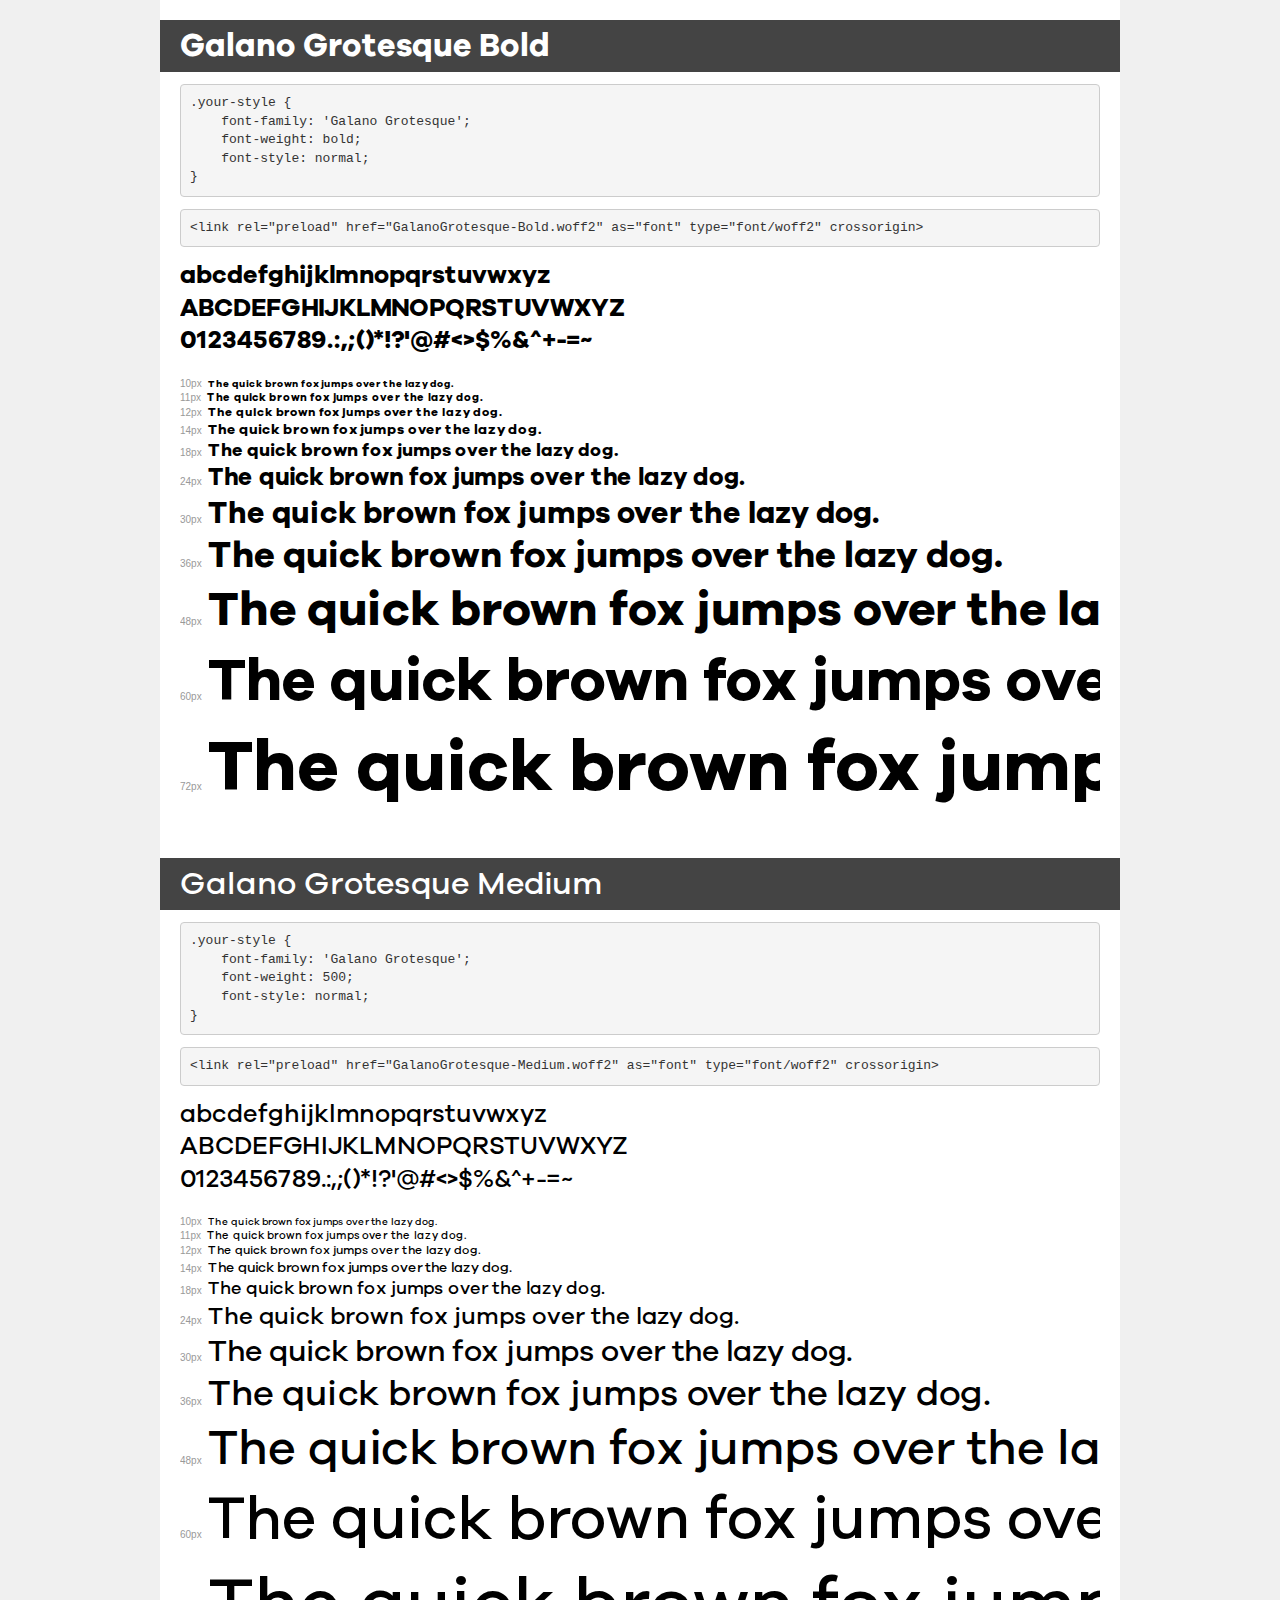
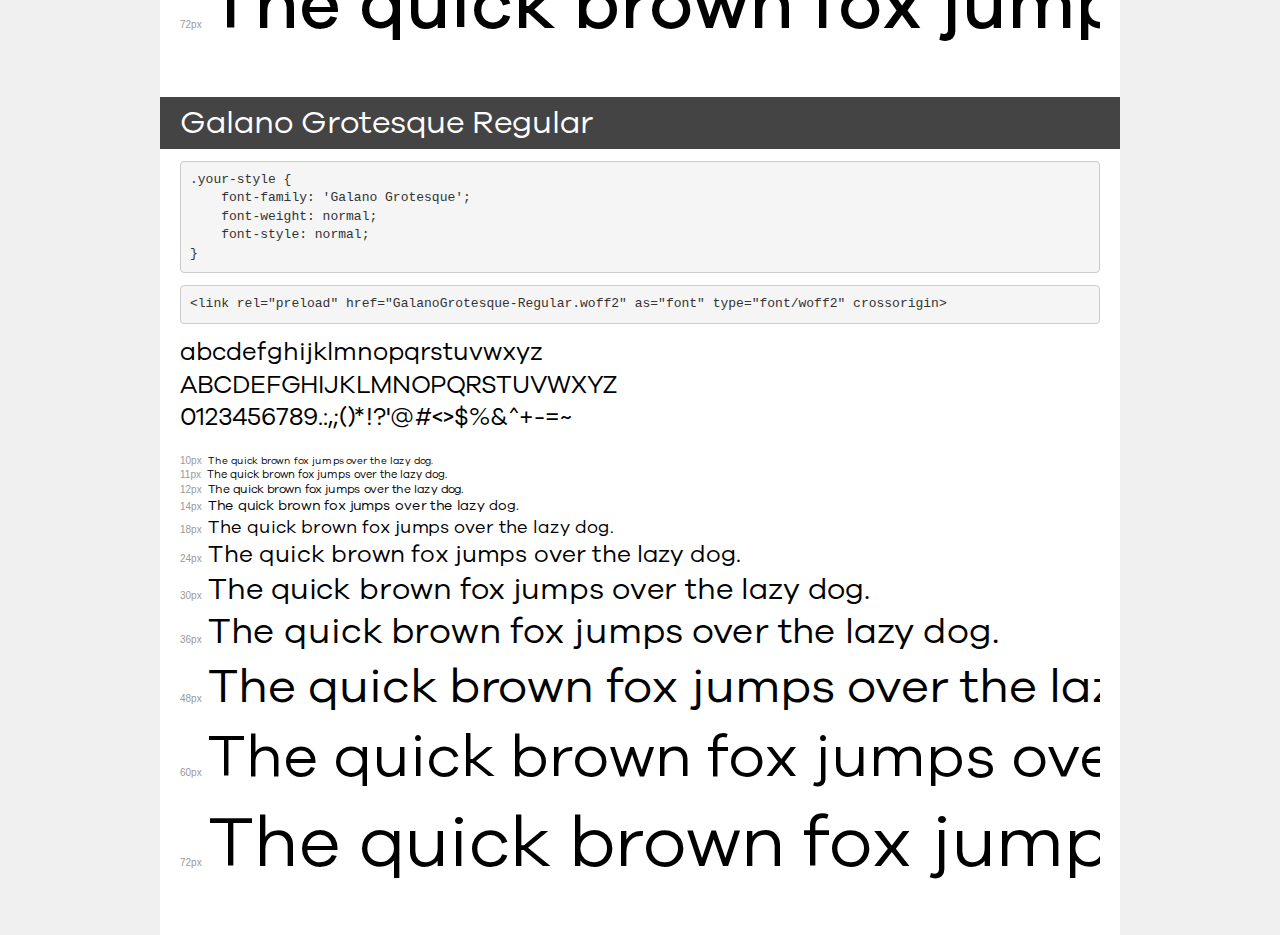
<file: fonts/demo.html>
<!DOCTYPE html>
<html lang="en">
<head>
    <meta charset="utf-8">
    <meta http-equiv="X-UA-Compatible" content="IE=edge">
    <meta name="viewport" content="width=device-width, initial-scale=1">
    <meta name="robots" content="noindex, noarchive">
    <meta name="format-detection" content="telephone=no">
    <title>Transfonter demo</title>
    <link href="stylesheet.css" rel="stylesheet">
    <style>
        /*
        http://meyerweb.com/eric/tools/css/reset/
        v2.0 | 20110126
        License: none (public domain)
        */
        html, body, div, span, applet, object, iframe,
        h1, h2, h3, h4, h5, h6, p, blockquote, pre,
        a, abbr, acronym, address, big, cite, code,
        del, dfn, em, img, ins, kbd, q, s, samp,
        small, strike, strong, sub, sup, tt, var,
        b, u, i, center,
        dl, dt, dd, ol, ul, li,
        fieldset, form, label, legend,
        table, caption, tbody, tfoot, thead, tr, th, td,
        article, aside, canvas, details, embed,
        figure, figcaption, footer, header, hgroup,
        menu, nav, output, ruby, section, summary,
        time, mark, audio, video {
            margin: 0;
            padding: 0;
            border: 0;
            font-size: 100%;
            font: inherit;
            vertical-align: baseline;
        }
        /* HTML5 display-role reset for older browsers */
        article, aside, details, figcaption, figure,
        footer, header, hgroup, menu, nav, section {
            display: block;
        }
        body {
            line-height: 1;
        }
        ol, ul {
            list-style: none;
        }
        blockquote, q {
            quotes: none;
        }
        blockquote:before, blockquote:after,
        q:before, q:after {
            content: '';
            content: none;
        }
        table {
            border-collapse: collapse;
            border-spacing: 0;
        }
        /* demo styles */
        body {
            background: #f0f0f0;
            color: #000;
        }
        .page {
            background: #fff;
            width: 920px;
            margin: 0 auto;
            padding: 20px 20px 0 20px;
            overflow: hidden;
        }
        .font-container {
            overflow-x: auto;
            overflow-y: hidden;
            margin-bottom: 40px;
            line-height: 1.3;
            white-space: nowrap;
            padding-bottom: 5px;
        }
        h1 {
            position: relative;
            background: #444;
            font-size: 32px;
            color: #fff;
            padding: 10px 20px;
            margin: 0 -20px 12px -20px;
        }
        .letters {
            font-size: 25px;
            margin-bottom: 20px;
        }
        .s10:before {
            content: '10px';
        }
        .s11:before {
            content: '11px';
        }
        .s12:before {
            content: '12px';
        }
        .s14:before {
            content: '14px';
        }
        .s18:before {
            content: '18px';
        }
        .s24:before {
            content: '24px';
        }
        .s30:before {
            content: '30px';
        }
        .s36:before {
            content: '36px';
        }
        .s48:before {
            content: '48px';
        }
        .s60:before {
            content: '60px';
        }
        .s72:before {
            content: '72px';
        }
        .s10:before, .s11:before, .s12:before, .s14:before,
        .s18:before, .s24:before, .s30:before, .s36:before,
        .s48:before, .s60:before, .s72:before {
            font-family: Arial, sans-serif;
            font-size: 10px;
            font-weight: normal;
            font-style: normal;
            color: #999;
            padding-right: 6px;
        }
        pre {
            display: block;
            padding: 9px;
            margin: 0 0 12px;
            font-family: Monaco, Menlo, Consolas, "Courier New", monospace;
            font-size: 13px;
            line-height: 1.428571429;
            color: #333;
            font-weight: normal;
            font-style: normal;
            background-color: #f5f5f5;
            border: 1px solid #ccc;
            overflow-x: auto;
            border-radius: 4px;
        }
        /* responsive */
        @media (max-width: 959px) {
            .page {
                width: auto;
                margin: 0;
            }
        }
    </style>
</head>
<body>
<div class="page">
    <div class="demo">
        <h1 style="font-family: 'Galano Grotesque'; font-weight: bold; font-style: normal;">Galano Grotesque Bold</h1>
        <pre title="Usage">.your-style {
    font-family: 'Galano Grotesque';
    font-weight: bold;
    font-style: normal;
}</pre>
        <pre title="Preload (optional)">
&lt;link rel=&quot;preload&quot; href=&quot;GalanoGrotesque-Bold.woff2&quot; as=&quot;font&quot; type=&quot;font/woff2&quot; crossorigin&gt;</pre>
        <div class="font-container" style="font-family: 'Galano Grotesque'; font-weight: bold; font-style: normal;">
            <p class="letters">
                abcdefghijklmnopqrstuvwxyz<br>
ABCDEFGHIJKLMNOPQRSTUVWXYZ<br>
                0123456789.:,;()*!?'@#&lt;&gt;$%&^+-=~
            </p>
            <p class="s10" style="font-size: 10px;">The quick brown fox jumps over the lazy dog.</p>
            <p class="s11" style="font-size: 11px;">The quick brown fox jumps over the lazy dog.</p>
            <p class="s12" style="font-size: 12px;">The quick brown fox jumps over the lazy dog.</p>
            <p class="s14" style="font-size: 14px;">The quick brown fox jumps over the lazy dog.</p>
            <p class="s18" style="font-size: 18px;">The quick brown fox jumps over the lazy dog.</p>
            <p class="s24" style="font-size: 24px;">The quick brown fox jumps over the lazy dog.</p>
            <p class="s30" style="font-size: 30px;">The quick brown fox jumps over the lazy dog.</p>
            <p class="s36" style="font-size: 36px;">The quick brown fox jumps over the lazy dog.</p>
            <p class="s48" style="font-size: 48px;">The quick brown fox jumps over the lazy dog.</p>
            <p class="s60" style="font-size: 60px;">The quick brown fox jumps over the lazy dog.</p>
            <p class="s72" style="font-size: 72px;">The quick brown fox jumps over the lazy dog.</p>
        </div>
    </div>

    <div class="demo">
        <h1 style="font-family: 'Galano Grotesque'; font-weight: 500; font-style: normal;">Galano Grotesque Medium</h1>
        <pre title="Usage">.your-style {
    font-family: 'Galano Grotesque';
    font-weight: 500;
    font-style: normal;
}</pre>
        <pre title="Preload (optional)">
&lt;link rel=&quot;preload&quot; href=&quot;GalanoGrotesque-Medium.woff2&quot; as=&quot;font&quot; type=&quot;font/woff2&quot; crossorigin&gt;</pre>
        <div class="font-container" style="font-family: 'Galano Grotesque'; font-weight: 500; font-style: normal;">
            <p class="letters">
                abcdefghijklmnopqrstuvwxyz<br>
ABCDEFGHIJKLMNOPQRSTUVWXYZ<br>
                0123456789.:,;()*!?'@#&lt;&gt;$%&^+-=~
            </p>
            <p class="s10" style="font-size: 10px;">The quick brown fox jumps over the lazy dog.</p>
            <p class="s11" style="font-size: 11px;">The quick brown fox jumps over the lazy dog.</p>
            <p class="s12" style="font-size: 12px;">The quick brown fox jumps over the lazy dog.</p>
            <p class="s14" style="font-size: 14px;">The quick brown fox jumps over the lazy dog.</p>
            <p class="s18" style="font-size: 18px;">The quick brown fox jumps over the lazy dog.</p>
            <p class="s24" style="font-size: 24px;">The quick brown fox jumps over the lazy dog.</p>
            <p class="s30" style="font-size: 30px;">The quick brown fox jumps over the lazy dog.</p>
            <p class="s36" style="font-size: 36px;">The quick brown fox jumps over the lazy dog.</p>
            <p class="s48" style="font-size: 48px;">The quick brown fox jumps over the lazy dog.</p>
            <p class="s60" style="font-size: 60px;">The quick brown fox jumps over the lazy dog.</p>
            <p class="s72" style="font-size: 72px;">The quick brown fox jumps over the lazy dog.</p>
        </div>
    </div>

    <div class="demo">
        <h1 style="font-family: 'Galano Grotesque'; font-weight: normal; font-style: normal;">Galano Grotesque Regular</h1>
        <pre title="Usage">.your-style {
    font-family: 'Galano Grotesque';
    font-weight: normal;
    font-style: normal;
}</pre>
        <pre title="Preload (optional)">
&lt;link rel=&quot;preload&quot; href=&quot;GalanoGrotesque-Regular.woff2&quot; as=&quot;font&quot; type=&quot;font/woff2&quot; crossorigin&gt;</pre>
        <div class="font-container" style="font-family: 'Galano Grotesque'; font-weight: normal; font-style: normal;">
            <p class="letters">
                abcdefghijklmnopqrstuvwxyz<br>
ABCDEFGHIJKLMNOPQRSTUVWXYZ<br>
                0123456789.:,;()*!?'@#&lt;&gt;$%&^+-=~
            </p>
            <p class="s10" style="font-size: 10px;">The quick brown fox jumps over the lazy dog.</p>
            <p class="s11" style="font-size: 11px;">The quick brown fox jumps over the lazy dog.</p>
            <p class="s12" style="font-size: 12px;">The quick brown fox jumps over the lazy dog.</p>
            <p class="s14" style="font-size: 14px;">The quick brown fox jumps over the lazy dog.</p>
            <p class="s18" style="font-size: 18px;">The quick brown fox jumps over the lazy dog.</p>
            <p class="s24" style="font-size: 24px;">The quick brown fox jumps over the lazy dog.</p>
            <p class="s30" style="font-size: 30px;">The quick brown fox jumps over the lazy dog.</p>
            <p class="s36" style="font-size: 36px;">The quick brown fox jumps over the lazy dog.</p>
            <p class="s48" style="font-size: 48px;">The quick brown fox jumps over the lazy dog.</p>
            <p class="s60" style="font-size: 60px;">The quick brown fox jumps over the lazy dog.</p>
            <p class="s72" style="font-size: 72px;">The quick brown fox jumps over the lazy dog.</p>
        </div>
    </div>

</div>
</body>
</html>
</file>
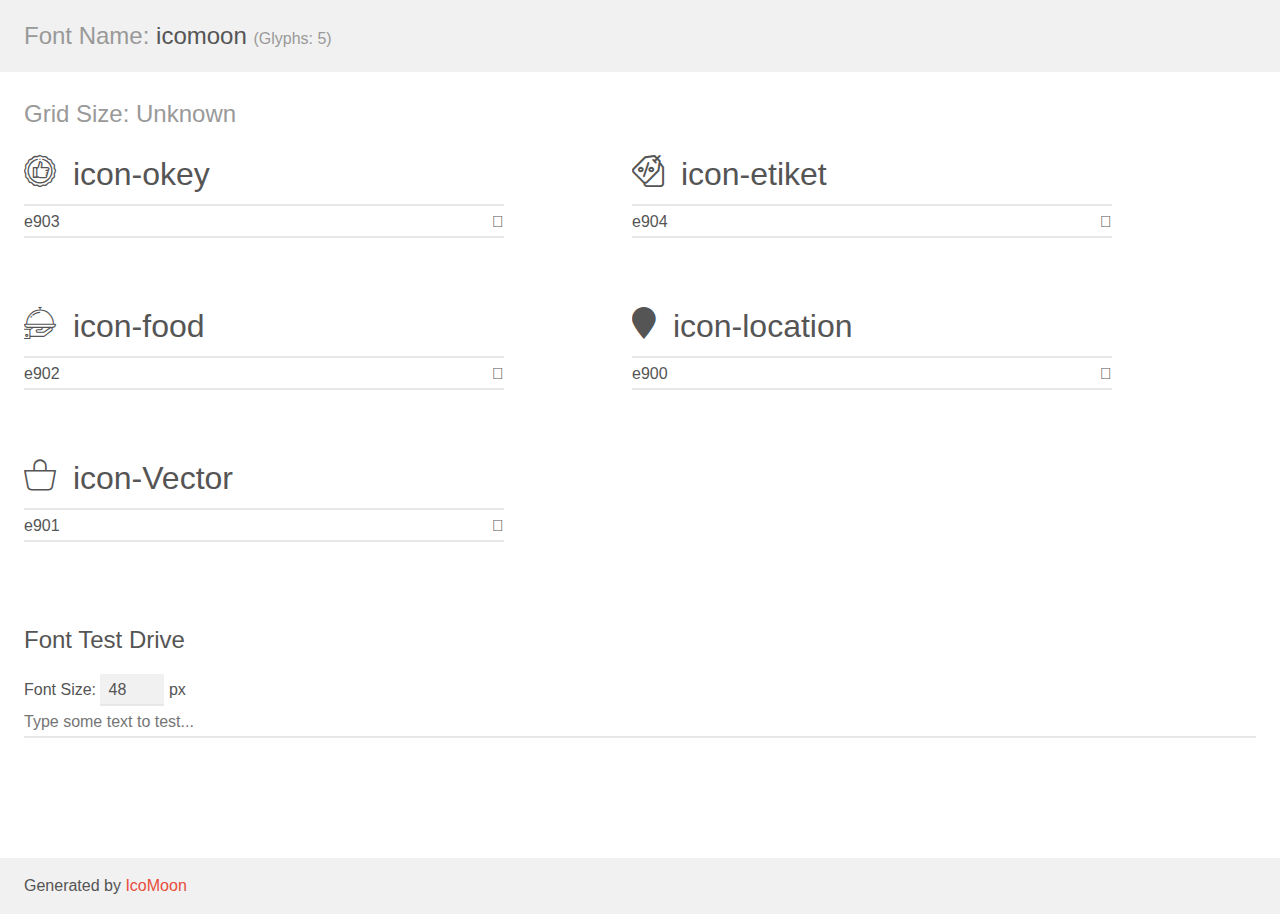
<file: icon/demo.html>
<!doctype html>
<html>
<head>
    <meta charset="utf-8">
    <title>IcoMoon Demo</title>
    <meta name="description" content="An Icon Font Generated By IcoMoon.io">
    <meta name="viewport" content="width=device-width, initial-scale=1">
    <link rel="stylesheet" href="demo-files/demo.css">
    <link rel="stylesheet" href="style.css"></head>
<body>
    <div class="bgc1 clearfix">
        <h1 class="mhmm mvm"><span class="fgc1">Font Name:</span> icomoon <small class="fgc1">(Glyphs:&nbsp;5)</small></h1>
    </div>
    <div class="clearfix mhl ptl">
        <h1 class="mvm mtn fgc1">Grid Size: Unknown</h1>
        <div class="glyph fs1">
            <div class="clearfix bshadow0 pbs">
                <span class="icon-okey"></span>
                <span class="mls"> icon-okey</span>
            </div>
            <fieldset class="fs0 size1of1 clearfix hidden-false">
                <input type="text" readonly value="e903" class="unit size1of2" />
                <input type="text" maxlength="1" readonly value="&#xe903;" class="unitRight size1of2 talign-right" />
            </fieldset>
            <div class="fs0 bshadow0 clearfix hidden-true">
                <span class="unit pvs fgc1">liga: </span>
                <input type="text" readonly value="" class="liga unitRight" />
            </div>
        </div>
        <div class="glyph fs1">
            <div class="clearfix bshadow0 pbs">
                <span class="icon-etiket"></span>
                <span class="mls"> icon-etiket</span>
            </div>
            <fieldset class="fs0 size1of1 clearfix hidden-false">
                <input type="text" readonly value="e904" class="unit size1of2" />
                <input type="text" maxlength="1" readonly value="&#xe904;" class="unitRight size1of2 talign-right" />
            </fieldset>
            <div class="fs0 bshadow0 clearfix hidden-true">
                <span class="unit pvs fgc1">liga: </span>
                <input type="text" readonly value="" class="liga unitRight" />
            </div>
        </div>
        <div class="glyph fs1">
            <div class="clearfix bshadow0 pbs">
                <span class="icon-food"></span>
                <span class="mls"> icon-food</span>
            </div>
            <fieldset class="fs0 size1of1 clearfix hidden-false">
                <input type="text" readonly value="e902" class="unit size1of2" />
                <input type="text" maxlength="1" readonly value="&#xe902;" class="unitRight size1of2 talign-right" />
            </fieldset>
            <div class="fs0 bshadow0 clearfix hidden-true">
                <span class="unit pvs fgc1">liga: </span>
                <input type="text" readonly value="" class="liga unitRight" />
            </div>
        </div>
        <div class="glyph fs1">
            <div class="clearfix bshadow0 pbs">
                <span class="icon-location"></span>
                <span class="mls"> icon-location</span>
            </div>
            <fieldset class="fs0 size1of1 clearfix hidden-false">
                <input type="text" readonly value="e900" class="unit size1of2" />
                <input type="text" maxlength="1" readonly value="&#xe900;" class="unitRight size1of2 talign-right" />
            </fieldset>
            <div class="fs0 bshadow0 clearfix hidden-true">
                <span class="unit pvs fgc1">liga: </span>
                <input type="text" readonly value="" class="liga unitRight" />
            </div>
        </div>
        <div class="glyph fs1">
            <div class="clearfix bshadow0 pbs">
                <span class="icon-Vector"></span>
                <span class="mls"> icon-Vector</span>
            </div>
            <fieldset class="fs0 size1of1 clearfix hidden-false">
                <input type="text" readonly value="e901" class="unit size1of2" />
                <input type="text" maxlength="1" readonly value="&#xe901;" class="unitRight size1of2 talign-right" />
            </fieldset>
            <div class="fs0 bshadow0 clearfix hidden-true">
                <span class="unit pvs fgc1">liga: </span>
                <input type="text" readonly value="" class="liga unitRight" />
            </div>
        </div>
    </div>

    <!--[if gt IE 8]><!-->
    <div class="mhl clearfix mbl">
        <h1>Font Test Drive</h1>
        <label>
            Font Size: <input id="fontSize" type="number" class="textbox0 mbm"
            min="8" value="48" />
            px
        </label>
        <input id="testText" type="text" class="phl size1of1 mvl"
        placeholder="Type some text to test..." value=""/>
        <div id="testDrive" class="icon-" style="font-family: icomoon">&nbsp;
        </div>
    </div>
    <!--<![endif]-->
    <div class="bgc1 clearfix">
        <p class="mhl">Generated by <a href="https://icomoon.io/app">IcoMoon</a></p>
    </div>

    <script src="demo-files/demo.js"></script>
</body>
</html>
</file>
<file: fonts/stylesheet.css>
@font-face {
    font-family: 'Galano Grotesque';
    src: url('GalanoGrotesque-Bold.eot');
    src: url('GalanoGrotesque-Bold.eot?#iefix') format('embedded-opentype'),
        url('GalanoGrotesque-Bold.woff2') format('woff2'),
        url('GalanoGrotesque-Bold.woff') format('woff'),
        url('GalanoGrotesque-Bold.ttf') format('truetype'),
        url('GalanoGrotesque-Bold.svg#GalanoGrotesque-Bold') format('svg');
    font-weight: bold;
    font-style: normal;
    font-display: swap;
}

@font-face {
    font-family: 'Galano Grotesque';
    src: url('GalanoGrotesque-Medium.eot');
    src: url('GalanoGrotesque-Medium.eot?#iefix') format('embedded-opentype'),
        url('GalanoGrotesque-Medium.woff2') format('woff2'),
        url('GalanoGrotesque-Medium.woff') format('woff'),
        url('GalanoGrotesque-Medium.ttf') format('truetype'),
        url('GalanoGrotesque-Medium.svg#GalanoGrotesque-Medium') format('svg');
    font-weight: 500;
    font-style: normal;
    font-display: swap;
}

@font-face {
    font-family: 'Galano Grotesque';
    src: url('GalanoGrotesque-Regular.eot');
    src: url('GalanoGrotesque-Regular.eot?#iefix') format('embedded-opentype'),
        url('GalanoGrotesque-Regular.woff2') format('woff2'),
        url('GalanoGrotesque-Regular.woff') format('woff'),
        url('GalanoGrotesque-Regular.ttf') format('truetype'),
        url('GalanoGrotesque-Regular.svg#GalanoGrotesque-Regular') format('svg');
    font-weight: normal;
    font-style: normal;
    font-display: swap;
}
</file>
<file: icon/demo-files/demo.css>
body {
  padding: 0;
  margin: 0;
  font-family: sans-serif;
  font-size: 1em;
  line-height: 1.5;
  color: #555;
  background: #fff;
}
h1 {
  font-size: 1.5em;
  font-weight: normal;
}
small {
  font-size: .66666667em;
}
a {
  color: #e74c3c;
  text-decoration: none;
}
a:hover, a:focus {
  box-shadow: 0 1px #e74c3c;
}
.bshadow0, input {
  box-shadow: inset 0 -2px #e7e7e7;
}
input:hover {
  box-shadow: inset 0 -2px #ccc;
}
input, fieldset {
  font-family: sans-serif;
  font-size: 1em;
  margin: 0;
  padding: 0;
  border: 0;
}
input {
  color: inherit;
  line-height: 1.5;
  height: 1.5em;
  padding: .25em 0;
}
input:focus {
  outline: none;
  box-shadow: inset 0 -2px #449fdb;
}
.glyph {
  font-size: 16px;
  width: 15em;
  padding-bottom: 1em;
  margin-right: 4em;
  margin-bottom: 1em;
  float: left;
  overflow: hidden;
}
.liga {
  width: 80%;
  width: calc(100% - 2.5em);
}
.talign-right {
  text-align: right;
}
.talign-center {
  text-align: center;
}
.bgc1 {
  background: #f1f1f1;
}
.fgc1 {
  color: #999;
}
.fgc0 {
  color: #000;
}
p {
  margin-top: 1em;
  margin-bottom: 1em;
}
.mvm {
  margin-top: .75em;
  margin-bottom: .75em;
}
.mtn {
  margin-top: 0;
}
.mtl, .mal {
  margin-top: 1.5em;
}
.mbl, .mal {
  margin-bottom: 1.5em;
}
.mal, .mhl {
  margin-left: 1.5em;
  margin-right: 1.5em;
}
.mhmm {
  margin-left: 1em;
  margin-right: 1em;
}
.mls {
  margin-left: .25em;
}
.ptl {
  padding-top: 1.5em;
}
.pbs, .pvs {
  padding-bottom: .25em;
}
.pvs, .pts {
  padding-top: .25em;
}
.unit {
  float: left;
}
.unitRight {
  float: right;
}
.size1of2 {
  width: 50%;
}
.size1of1 {
  width: 100%;
}
.clearfix:before, .clearfix:after {
  content: " ";
  display: table;
}
.clearfix:after {
  clear: both;
}
.hidden-true {
  display: none;
}
.textbox0 {
  width: 3em;
  background: #f1f1f1;
  padding: .25em .5em;
  line-height: 1.5;
  height: 1.5em;
}
#testDrive {
  display: block;
  padding-top: 24px;
  line-height: 1.5;
}
.fs0 {
  font-size: 16px;
}
.fs1 {
  font-size: 32px;
}
</file>
<file: icon/style.css>
@font-face {
  font-family: 'icomoon';
  src:  url('fonts/icomoon.eot?xx8k51');
  src:  url('fonts/icomoon.eot?xx8k51#iefix') format('embedded-opentype'),
    url('fonts/icomoon.ttf?xx8k51') format('truetype'),
    url('fonts/icomoon.woff?xx8k51') format('woff'),
    url('fonts/icomoon.svg?xx8k51#icomoon') format('svg');
  font-weight: normal;
  font-style: normal;
  font-display: block;
}

[class^="icon-"], [class*=" icon-"] {
  /* use !important to prevent issues with browser extensions that change fonts */
  font-family: 'icomoon' !important;
  speak: never;
  font-style: normal;
  font-weight: normal;
  font-variant: normal;
  text-transform: none;
  line-height: 1;

  /* Better Font Rendering =========== */
  -webkit-font-smoothing: antialiased;
  -moz-osx-font-smoothing: grayscale;
}

.icon-okey:before {
  content: "\e903";
}
.icon-etiket:before {
  content: "\e904";
}
.icon-food:before {
  content: "\e902";
}
.icon-location:before {
  content: "\e900";
}
.icon-Vector:before {
  content: "\e901";
}
</file>
